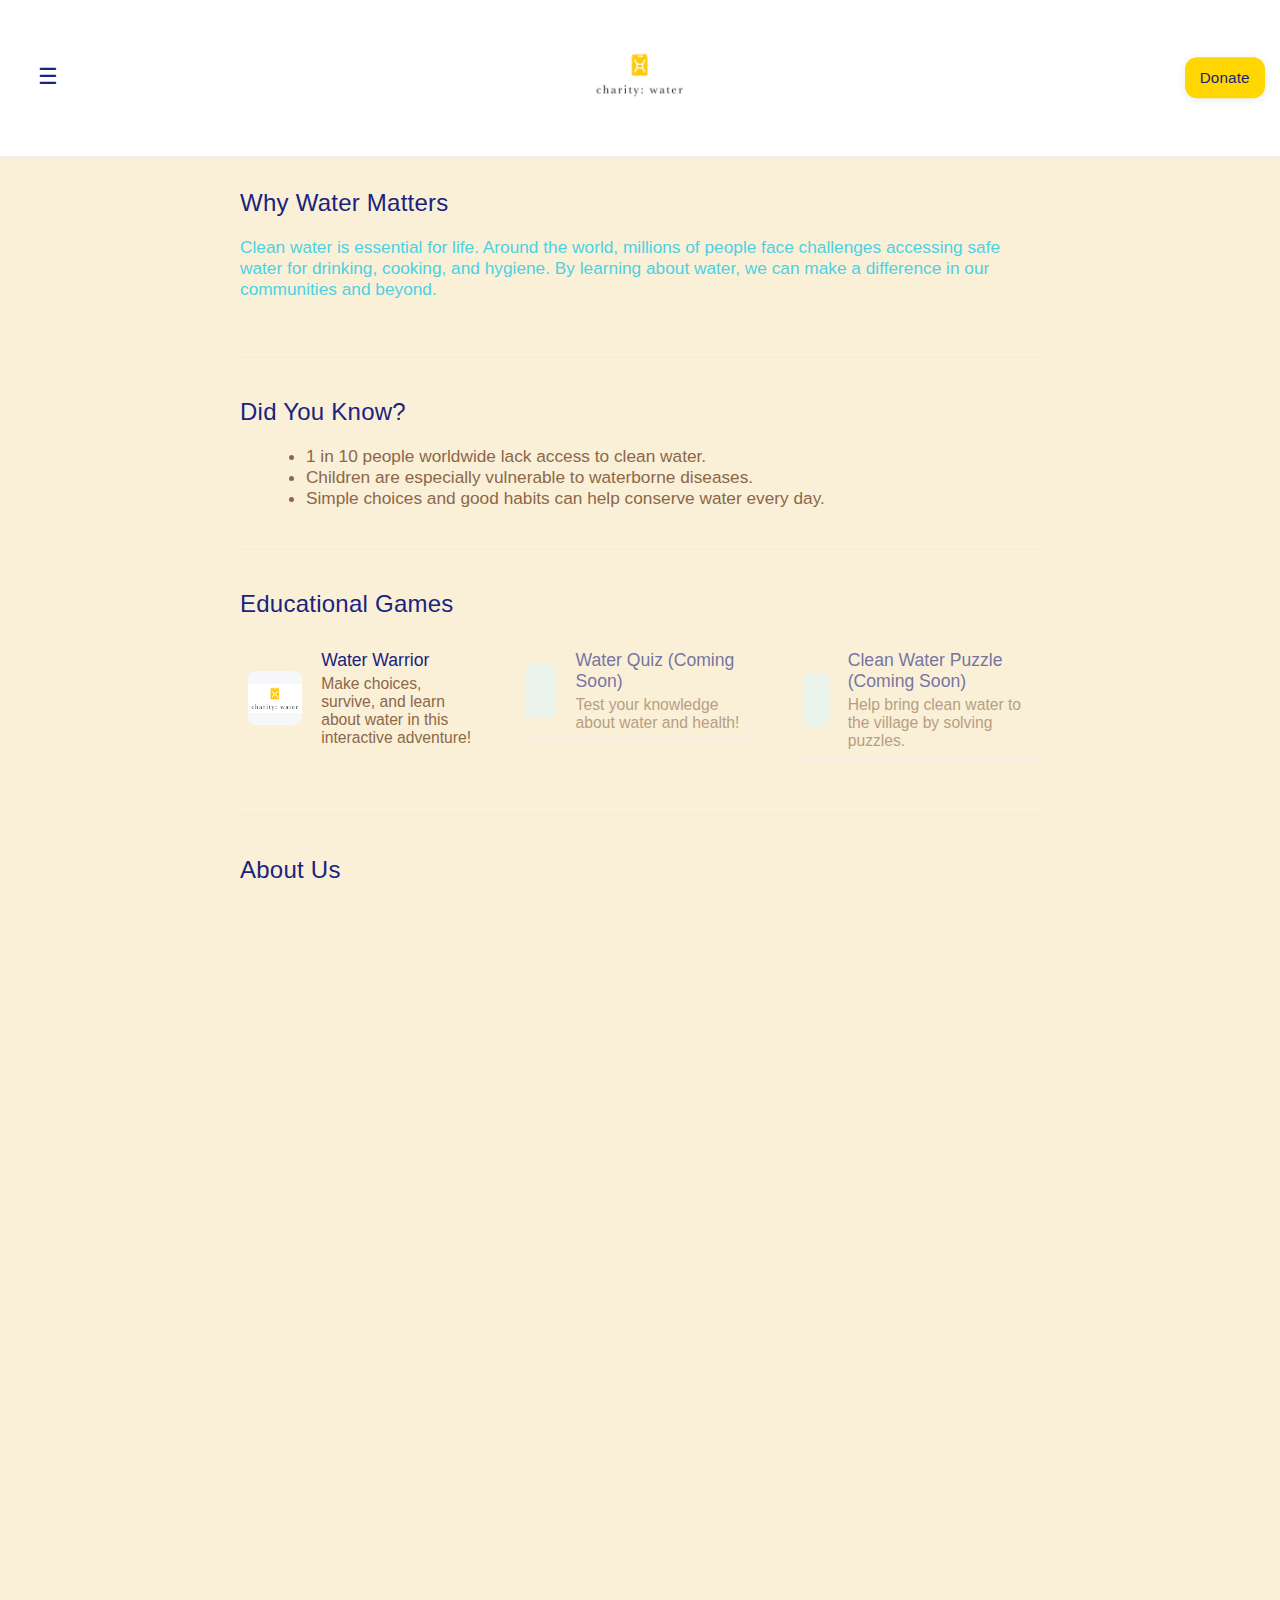
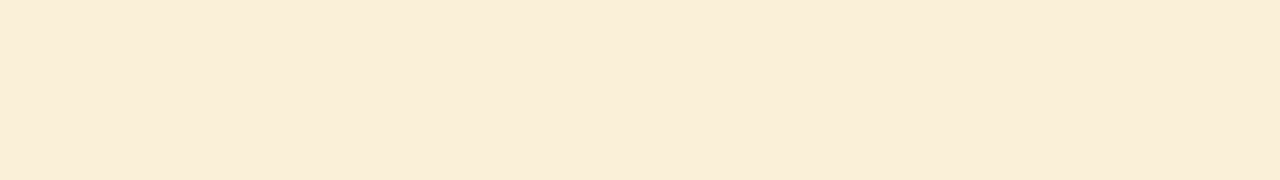
<file: index.html>
<!DOCTYPE html>
<html lang="en">
<head>
  <meta charset="UTF-8">
  <title>Water for Life: Learn & Play</title>
  <link rel="stylesheet" href="styles.css">
</head>
<body>
  <header class="main-header" style="position:relative;">
    <button id="menu-btn" style="position:absolute;left:1em;top:50%;transform:translateY(-50%);z-index:1000;background:none;color:#1A237E;border:none;border-radius:6px;padding:0.2em 0.7em;font-size:1.4em;cursor:pointer;line-height:1;">
      &#9776;
    </button>
    <a href="https://www.charitywater.org/donate" target="_blank"
      style="position:absolute;right:1em;top:50%;transform:translateY(-50%);background:#FFD600;color:#1A237E;font-weight:500;padding:0.8em 1.0em;border-radius:12px;text-decoration:none;box-shadow:0 2px 8px rgba(30,60,120,0.10);font-size:0.95em;z-index:1000;transition:background 0.15s;display:inline-block;font-family:'Segoe UI',Arial,sans-serif;letter-spacing:0.01em;">
      Donate
    </a>
    <div id="menu-panel" style="display:none;position:absolute;left:1em;top:3.5em;z-index:1100;background:#fff;border-radius:10px;box-shadow:0 2px 12px rgba(30,60,120,0.10);padding:0.7em 0.5em;min-width:180px;">
      <ul style="list-style:none;padding:0;margin:0;display:flex;flex-direction:column;gap:0.7em;">
        <li><a href="#about-us" id="about-link" style="color:#1A237E;text-decoration:none;font-size:0.9em;padding:0.4em 1em;border-radius:6px;transition:background 0.15s;">About Us</a></li>
        <li><a href="#take-action" id="action-link" style="color:#1A237E;text-decoration:none;font-size:0.9em;padding:0.4em 1em;border-radius:6px;transition:background 0.15s;">Take Action</a></li>
        <li><a href="#" id="login-link" style="color:#1A237E;text-decoration:none;font-size:0.9em;padding:0.4em 1em;border-radius:6px;transition:background 0.15s;">Login</a></li>
        <li><a href="#contact-us" id="contact-link" style="color:#1A237E;text-decoration:none;font-size:0.9em;padding:0.4em 1em;border-radius:6px;transition:background 0.15s;">Contact Us</a></li>
      </ul>
    </div>
    <div class="logo-box">
      <img src="waterlogo2.png" alt="Water Charity Logo" class="main-logo">
    </div>
  </header>
  <main class="info-main">
    <section class="info-section">
      <h2>Why Water Matters</h2>
      <p>
        Clean water is essential for life. Around the world, millions of people face challenges accessing safe water for drinking, cooking, and hygiene. 
        By learning about water, we can make a difference in our communities and beyond.
      </p>
    </section>
    <section class="info-section">
      <h2>Did You Know?</h2>
      <ul>
        <li>1 in 10 people worldwide lack access to clean water.</li>
        <li>Children are especially vulnerable to waterborne diseases.</li>
        <li>Simple choices and good habits can help conserve water every day.</li>
      </ul>
    </section>
    <section class="info-section games-section">
      <h2>Educational Games</h2>
      <div class="games-list">
        <a href="water-warrior.html" class="game-link">
          <div class="game-card">
            <img src="waterlogo2.png" alt="Water Warrior Game" class="game-thumb">
            <div>
              <h3>Water Warrior</h3>
              <p>Make choices, survive, and learn about water in this interactive adventure!</p>
            </div>
          </div>
        </a>
        <a href="#" class="game-link disabled">
          <div class="game-card">
            <div class="game-thumb placeholder"></div>
            <div>
              <h3>Water Quiz (Coming Soon)</h3>
              <p>Test your knowledge about water and health!</p>
            </div>
          </div>
        </a>
        <a href="#" class="game-link disabled">
          <div class="game-card">
            <div class="game-thumb placeholder"></div>
            <div>
              <h3>Clean Water Puzzle (Coming Soon)</h3>
              <p>Help bring clean water to the village by solving puzzles.</p>
            </div>
          </div>
        </a>
      </div>
    </section>
    <section id="about-us" class="info-section">
      <h2>About Us</h2>
      <p>
        We are a team dedicated to raising awareness about the importance of clean water and empowering communities to take action. Our mission is to educate, inspire, and support efforts to bring safe water to everyone.
      </p>
    </section>
    <section id="take-action" class="info-section">
      <h2>Take Action</h2>
      <p>
        Want to help? Your donation can make a real difference in providing clean water to those in need.
      </p>
      <a href="https://www.charitywater.org/donate" target="_blank" style="display:inline-block;background:#FFD600;color:#1A237E;font-weight:bold;padding:0.7em 1.5em;border-radius:8px;text-decoration:none;box-shadow:0 2px 8px rgba(30,60,120,0.10);margin-top:0.5em;">Donate Now</a>
    </section>
    <section id="contact-us" class="info-section">
      <h2>Contact Us</h2>
      <p>
        Have questions or want to get in touch? Email us at <a href="mailto:info@waterforlife.org" style="color:#1A237E;text-decoration:underline;">info@waterforlife.org</a>
      </p>
    </section>
    <section class="info-section">
      <h2>Get Involved</h2>
      <p>
        Support water charities, share what you learn, and help make clean water a reality for everyone!
      </p>
    </section>
  </main>
  <footer class="main-footer">
    <p>&copy; 2024 Water for Life. Educational content for all ages.</p>
  </footer>
  <script>
    // Menu toggle logic
    const menuBtn = document.getElementById('menu-btn');
    const menuPanel = document.getElementById('menu-panel');
    menuBtn.onclick = () => {
      menuPanel.style.display = menuPanel.style.display === "none" ? "block" : "none";
    };
    // Hide menu when clicking outside
    document.addEventListener('click', (e) => {
      if (!menuPanel.contains(e.target) && e.target !== menuBtn) {
        menuPanel.style.display = "none";
      }
    });
    // Smooth scroll for menu links
    document.getElementById('about-link').onclick = function(e) {
      e.preventDefault();
      document.getElementById('about-us').scrollIntoView({behavior: "smooth"});
      menuPanel.style.display = "none";
    };
    document.getElementById('action-link').onclick = function(e) {
      e.preventDefault();
      document.getElementById('take-action').scrollIntoView({behavior: "smooth"});
      menuPanel.style.display = "none";
    };
    document.getElementById('contact-link').onclick = function(e) {
      e.preventDefault();
      document.getElementById('contact-us').scrollIntoView({behavior: "smooth"});
      menuPanel.style.display = "none";
    };
    document.getElementById('login-link').onclick = function(e) {
      e.preventDefault();
      alert("Login functionality coming soon!");
      menuPanel.style.display = "none";
    };
  </script>
</body>
</html>
</file>
<file: styles.css>
html, body {
  height: 100%;
  margin: 0;
  padding: 0;
  overflow-x: hidden;
}
body {
  font-family: 'Segoe UI', Arial, sans-serif;
  background: #faf0d8;
  color: #222;
  height: 100vh;
  position: relative;
  font-weight: 400;
}

/* Title overlay */
#title-overlay {
  position: absolute;
  top: 2vw;
  left: 50%;
  transform: translateX(-50%);
  background: rgba(255,255,255,0.92);
  border-radius: 16px;
  padding: 1.2em 3em;
  z-index: 20;
  text-align: center;
}

/* Game canvas */
#game-canvas {
  position: absolute;
  top: 0;
  left: 0;
  width: 100vw !important;
  height: 100vh !important;
  min-width: 100vw;
  min-height: 100vh;
  display: block;
  z-index: 1;
  background: transparent;
}

/* UI overlay */
#ui-overlay {
  position: absolute;
  top: 0;
  left: 0;
  width: 100vw;
  height: 100vh;
  pointer-events: none;
  z-index: 5;
}
#bars, #game-message {
  pointer-events: auto;
}

/* Bars overlay */
#bars {
  position: absolute;
  top: 2vw;
  right: 2vw;
  background: none;
  border-radius: 0;
  padding: 0.7em 1.2em;
  display: inline-block;
  z-index: 10;
  color: #1A237E;
  font-weight: 400;
}
#bars div {
  margin: 0.2em 0;
  color: #1A237E;
}

/* Choices buttons */
#choices {
  width: 100vw;
  position: absolute;
  bottom: 3vw;
  left: 0;
  text-align: center;
  z-index: 10;
  margin: 0;
  pointer-events: auto;
}
#choices button {
  margin: 0.5em;
  padding: 0.7em 2em;
  font-size: 1.1em;
  border-radius: 4px;
  border: 1px solid #1A237E;
  background: linear-gradient(90deg, #4DD0E1 0%, #64B5F6 100%);
  color: #1A237E;
  font-weight: 600;
  cursor: pointer;
  transition: background 0.2s;
}
#choices button:hover {
  background: linear-gradient(90deg, #FFD600 0%, #4DD0E1 100%);
  color: #1A237E;
}

/* Game message overlay */
#game-message {
  position: absolute;
  top: 8vw;
  left: 50%;
  transform: translateX(-50%);
  font-weight: 500;
  color: #FFD600;
  background: none;
  border-radius: 0;
  padding: 0.5em 1.2em;
  display: inline-block;
  z-index: 10;
}

/* Intro overlay styles */
#intro-overlay {
  position: absolute;
  top: 0;
  left: 0;
  width: 100vw;
  height: 100vh;
  background: #fafbfc;
  display: flex;
  align-items: center;
  justify-content: center;
  z-index: 100;
  animation: fadeInIntro 1.2s cubic-bezier(.4,0,.2,1);
}
@keyframes fadeInIntro {
  from { opacity: 0; }
  to { opacity: 1; }
}
.intro-content {
  background: #fff;
  border-radius: 12px;
  padding: 2em 2em 1.5em 2em;
  z-index: 10;
  text-align: center;
  max-width: 420px;
  width: 95vw;
  position: relative;
  animation: popInIntro 0.8s cubic-bezier(.4,0,.2,1);
}
@keyframes popInIntro {
  from { transform: scale(0.95) translateY(30px); opacity: 0; }
  to { transform: scale(1) translateY(0); opacity: 1; }
}
.intro-content img {
  display: block;
  margin: 0 auto 1em auto;
  border-radius: 50%;
  background: #F9E4B7;
}

/* Settings panel */
#settings-panel {
  margin-top: 1.2em;
  background: #F5F7FA;
  border-radius: 10px;
  padding: 1.2em 1em 1em 1em;
  display: none;
  text-align: left;
}
#settings-panel h2 {
  color: #1A237E;
  margin-top: 0;
  font-size: 1.3em;
}
#settings-panel button {
  margin-top: 1em;
  background: #4DD0E1;
  color: #1A237E;
  border: 1px solid #64B5F6;
  font-size: 1em;
  border-radius: 6px;
  padding: 0.6em 1.5em;
  transition: background 0.18s;
}
#settings-panel button:hover {
  background: #FFD600;
  color: #1A237E;
}

/* Main header and logo */
.main-header {
  text-align: center;
  padding: 1.5em 0.7em 1.5em 0.7em;
  background: #fff;
  border-bottom: 1px solid #ececec;
}
.logo-box {
  display: flex;
  justify-content: center;
  align-items: center;
  margin-bottom: 0.5em;
}
.main-logo {
  width: 100px;
  height: 100px;
  object-fit: contain;
}
.main-header h1 {
  color: #1A237E;
  font-size: 2.0em;
  margin: 0.2em 0 0.1em 0;
  font-family: 'Segoe UI', Arial, sans-serif;
  font-weight: 600;
  letter-spacing: 0.01em;
}
.subtitle {
  color: #4DD0E1;
  font-size: 1.1em;
  margin-bottom: 0.5em;
  font-weight: 400;
}

/* Info main content */
.info-main {
  max-width: 800px;
  margin: 0 auto;
  padding: 2em 1em 3em 1em;
}
.info-section {
  background: none;
  border-radius: 0;
  box-shadow: none;
  margin-bottom: 2.5em;
  padding: 0 0 2.5em 0;
  border-bottom: 1px solid #ececec;
}
.info-section:last-child {
  border-bottom: none;
}
.info-section h2 {
  color: #1A237E;
  margin-top: 0;
  font-weight: 500;
  letter-spacing: 0.01em;
}
.info-section ul {
  color: #8D6748;
  font-size: 1.08em;
  margin: 1em 0 0 1.5em;
  font-weight: 400;
}
.info-section p {
  color: #4DD0E1;
  font-size: 1.08em;
  font-weight: 400;
}

/* Games section */
.games-section {
  background: none;
}
.games-list {
  display: flex;
  flex-wrap: nowrap;
  gap: 2em;
  justify-content: center;
  margin-top: 1.5em;
  overflow-x: auto;
  padding-bottom: 1em;
}
.game-link {
  text-decoration: none;
  color: inherit;
  pointer-events: auto;
}
.game-link.disabled {
  pointer-events: none;
  opacity: 0.6;
}
.game-card {
  display: flex;
  align-items: center;
  background: none;
  border-radius: 0;
  box-shadow: none;
  padding: 0.5em 0.5em;
  min-width: 220px;
  max-width: 320px;
  border-bottom: 1px solid #ececec;
  transition: background 0.15s;
  cursor: pointer;
}
.game-link:not(.disabled):hover .game-card {
  background: #f5f7fa;
  box-shadow: none;
  transform: none;
}
.game-thumb {
  width: 54px;
  height: 54px;
  margin-right: 1.2em;
  border-radius: 8px;
  background: #f5f7fa;
  object-fit: contain;
  box-shadow: none;
}
.game-thumb.placeholder {
  background: #e0f7fa;
}
.game-card h3 {
  color: #1A237E;
  margin: 0 0 0.2em 0;
  font-size: 1.1em;
  font-weight: 500;
}
.game-card p {
  color: #8D6748;
  margin: 0;
  font-size: 0.98em;
  font-weight: 400;
}

/* Footer */
.main-footer {
  text-align: center;
  color: #8D6748;
  background: #fff;
  padding: 1.2em 0 1em 0;
  font-size: 1em;
  margin-top: 2em;
  border-top: 1px solid #ececec;
}

/* Remove Water Warrior-specific styles below and move to ww.css:

#bars, #bars div, #choices, #choices button, #choices button:hover,
#game-message, #intro-overlay, .intro-content, .intro-content img,
#settings-panel, #settings-panel h2, #settings-panel button, #settings-panel button:hover

*/

/* Responsive styles for mobile */
@media (max-width: 700px) {
  .main-header {
    padding: 1em 0.5em 1em 0.5em;
  }
  .logo-box {
    margin-bottom: 0.2em;
  }
  .main-logo {
    width: 70px;
    height: 70px;
  }
  .main-header h1 {
    font-size: 1.3em;
  }
  .subtitle {
    font-size: 1em;
  }
  .info-main {
    padding: 1em 0.2em 2em 0.2em;
    max-width: 100vw;
  }
  .info-section {
    padding: 0 0 1.5em 0;
    margin-bottom: 1.5em;
  }
  .games-list {
    flex-wrap: wrap;
    flex-direction: column;
    gap: 1.2em;
    align-items: stretch;
    overflow-x: visible;
    padding-bottom: 0;
  }
  .game-card {
    min-width: 0;
    max-width: 100%;
    padding: 0.7em 0.5em;
    border-bottom: 1px solid #ececec;
  }
  .game-thumb {
    width: 44px;
    height: 44px;
    margin-right: 0.8em;
  }
  #choices {
    width: 100vw;
    left: 0;
    bottom: 1vw;
  }
  #choices button {
    width: 90vw;
    max-width: 350px;
    margin: 0.4em auto;
    font-size: 1em;
    padding: 0.7em 0.5em;
    display: block;
  }
  #bars {
    top: 1vw;
    right: 1vw;
    padding: 0.5em 0.7em;
    font-size: 0.95em;
  }
  #game-message {
    top: 12vw;
    font-size: 1em;
    padding: 0.5em 0.7em;
  }
  #intro-overlay .intro-content {
    padding: 1.2em 0.5em 1em 0.5em;
    max-width: 98vw;
  }
  /* Header menu and donate button */
  #menu-btn {
    left: 0.5em !important;
    padding: 0.2em 0.5em !important;
    font-size: 1.2em !important;
  }
  a[style*="background:#FFD600"] {
    right: 0.5em !important;
    padding: 0.5em 0.8em !important;
    font-size: 0.95em !important;
    border-radius: 8px !important;
  }
  #menu-panel {
    left: 0.5em !important;
    top: 3em !important;
    min-width: 140px !important;
    padding: 0.5em 0.2em !important;
  }
}
</file>
